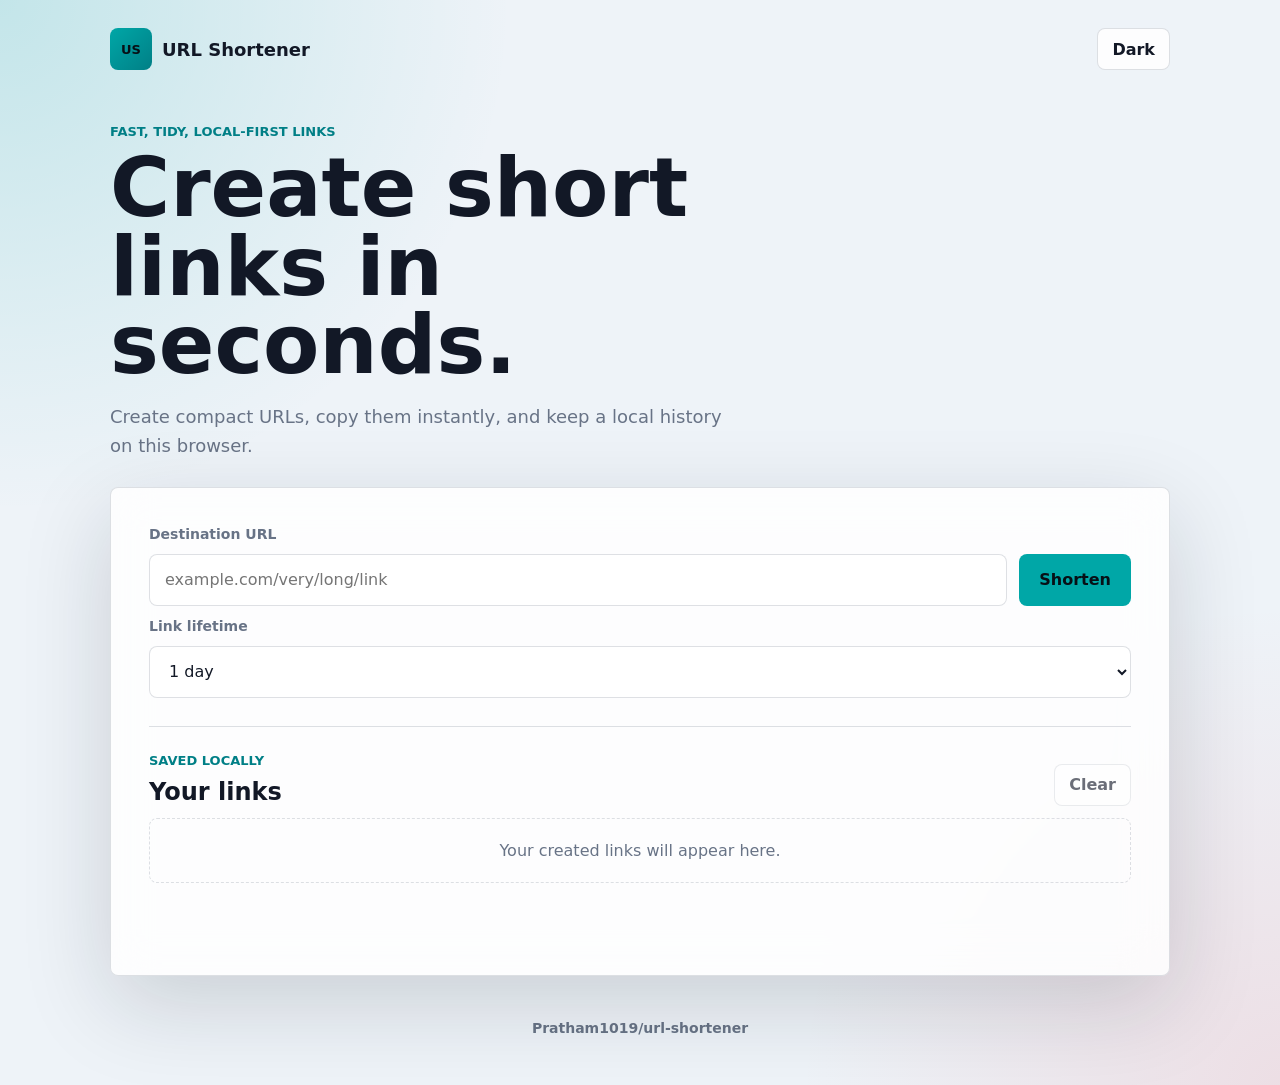
<file: frontend/index.html>
<!DOCTYPE html>
<html lang="en">

<head>
  <meta charset="UTF-8">
  <meta name="viewport" content="width=device-width, initial-scale=1.0">
  <title>URL Shortener</title>
  <link rel="stylesheet" href="styles.css">
</head>

<body>
  <main class="shell">
    <section class="hero">
      <header class="topbar">
        <a class="brand" href="index.html" aria-label="URL Shortener home">
          <span class="brand-mark">US</span>
          <span>URL Shortener</span>
        </a>

        <button class="theme-toggle" id="theme-toggle" type="button" aria-label="Toggle color mode">
          <span id="theme-label">Dark</span>
        </button>
      </header>

      <div class="intro">
        <p class="eyebrow">Fast, tidy, local-first links</p>
        <h1>Create short links in seconds.</h1>
        <p class="intro-copy">Create compact URLs, copy them instantly, and keep a local history on this browser.</p>
      </div>
    </section>

    <section class="workspace">
      <form id="shorten-form" class="creator">
        <label for="long-url">Destination URL</label>
        <div class="input-row">
          <input id="long-url" name="url" type="text" inputmode="url" placeholder="example.com/very/long/link" required>
          <button type="submit" id="submit-button">Shorten</button>
        </div>

        <label for="duration">Link lifetime</label>
        <select id="duration" name="duration">
          <option value="3600">1 hour</option>
          <option value="86400" selected>1 day</option>
          <option value="604800">7 days</option>
          <option value="2592000">30 days</option>
          <option value="31536000">1 year</option>
        </select>
      </form>

      <section id="result" class="result" hidden>
        <span>New short link</span>
        <div class="result-row">
          <a id="short-url" href="#" target="_blank" rel="noreferrer"></a>
          <button type="button" id="copy-button">Copy</button>
        </div>
      </section>

      <section class="history">
        <div class="section-head">
          <div>
            <p class="eyebrow">Saved locally</p>
            <h2>Your links</h2>
          </div>
          <button type="button" class="ghost-button" id="clear-history">Clear</button>
        </div>

        <div id="empty-state" class="empty-state">
          Your created links will appear here.
        </div>

        <ul id="link-list" class="link-list" aria-label="Created short links"></ul>
      </section>

      <p id="message" class="message" role="status" aria-live="polite"></p>
    </section>

    <footer class="footer">
      <a href="https://github.com/Pratham1019/url-shortener" target="_blank" rel="noreferrer">
        Pratham1019/url-shortener
      </a>
    </footer>
  </main>

  <script src="script.js"></script>
</body>

</html>
</file>
<file: frontend/styles.css>
:root {
  --bg: #eef3f8;
  --panel: rgba(255, 255, 255, 0.84);
  --panel-strong: #ffffff;
  --text: #121826;
  --muted: #687386;
  --line: rgba(104, 115, 134, 0.22);
  --accent: #00a7a7;
  --accent-strong: #007f86;
  --danger: #e14b5a;
  --success: #12866f;
  --shadow: 0 28px 90px rgba(18, 24, 38, 0.16);
}

[data-theme="dark"] {
  --bg: #0e1118;
  --panel: rgba(23, 28, 39, 0.86);
  --panel-strong: #171c27;
  --text: #f4f7fb;
  --muted: #a8b3c4;
  --line: rgba(168, 179, 196, 0.22);
  --accent: #2dd4bf;
  --accent-strong: #5eead4;
  --danger: #fb7185;
  --success: #4ade80;
  --shadow: 0 32px 100px rgba(0, 0, 0, 0.38);
}

* {
  box-sizing: border-box;
}

body {
  margin: 0;
  min-height: 100vh;
  font-family: Inter, ui-sans-serif, system-ui, -apple-system, BlinkMacSystemFont, "Segoe UI", sans-serif;
  color: var(--text);
  background:
    radial-gradient(circle at top left, rgba(0, 167, 167, 0.18), transparent 32rem),
    radial-gradient(circle at bottom right, rgba(225, 75, 90, 0.12), transparent 30rem),
    var(--bg);
}

button,
input,
select {
  font: inherit;
}

button,
a {
  -webkit-tap-highlight-color: transparent;
}

.shell {
  width: min(1060px, calc(100% - 32px));
  min-height: 100vh;
  margin: 0 auto;
  padding: 28px 0 48px;
}

.hero {
  min-height: 280px;
  display: grid;
  align-content: space-between;
}

.topbar,
.section-head,
.brand,
.result-row,
.input-row {
  display: flex;
  align-items: center;
}

.topbar,
.section-head {
  justify-content: space-between;
  gap: 16px;
}

.section-head {
  align-items: flex-end;
}

.section-head > div {
  min-width: 0;
}

.brand {
  gap: 10px;
  color: var(--text);
  font-size: 18px;
  font-weight: 800;
  text-decoration: none;
}

.brand-mark {
  width: 42px;
  height: 42px;
  display: grid;
  place-items: center;
  border-radius: 8px;
  background: linear-gradient(135deg, var(--accent), var(--accent-strong));
  color: #071016;
  font-size: 13px;
  font-weight: 900;
}

.theme-toggle,
.ghost-button {
  min-height: 42px;
  border: 1px solid var(--line);
  border-radius: 8px;
  background: var(--panel);
  color: var(--text);
  padding: 0 14px;
  cursor: pointer;
}

.intro {
  max-width: 760px;
  padding: 54px 0 26px;
}

.eyebrow {
  margin: 0 0 10px;
  color: var(--accent-strong);
  font-size: 13px;
  font-weight: 900;
  letter-spacing: 0;
  text-transform: uppercase;
}

h1,
h2,
p {
  margin: 0;
}

h1 {
  max-width: 760px;
  font-size: clamp(42px, 7vw, 82px);
  line-height: 0.96;
  letter-spacing: 0;
}

h2 {
  font-size: 24px;
  letter-spacing: 0;
}

.intro-copy {
  max-width: 620px;
  margin-top: 18px;
  color: var(--muted);
  font-size: 18px;
  line-height: 1.6;
}

.workspace,
.not-found-card {
  border: 1px solid var(--line);
  border-radius: 8px;
  background: var(--panel);
  box-shadow: var(--shadow);
  backdrop-filter: blur(22px);
}

.workspace {
  padding: clamp(20px, 4vw, 38px);
}

.creator,
.history {
  display: grid;
  gap: 12px;
}

.creator label {
  color: var(--muted);
  font-size: 14px;
  font-weight: 800;
}

.input-row,
.result-row {
  gap: 12px;
}

.input-row input,
.result-row a {
  flex: 1;
  min-width: 0;
}

input,
select,
.result-row a {
  min-height: 52px;
  width: 100%;
  border: 1px solid var(--line);
  border-radius: 8px;
  background: var(--panel-strong);
  color: var(--text);
  outline: none;
  padding: 0 15px;
}

input:focus,
select:focus {
  border-color: var(--accent);
  box-shadow: 0 0 0 4px rgba(45, 212, 191, 0.18);
}

button,
.home-link {
  min-height: 52px;
  border: 0;
  border-radius: 8px;
  background: var(--accent);
  color: #071016;
  font-weight: 900;
  padding: 0 20px;
  cursor: pointer;
  text-decoration: none;
}

button:disabled {
  cursor: not-allowed;
  opacity: 0.62;
}

@media (hover: hover) and (pointer: fine) {
  button:hover,
  .home-link:hover {
    background: var(--accent-strong);
  }
}

[data-input="touch"] button:hover,
[data-input="touch"] .home-link:hover {
  background: var(--accent);
}

[data-input="touch"] .theme-toggle:hover,
[data-input="touch"] .ghost-button:hover {
  background: var(--panel);
}

[data-input="touch"] .danger-button:hover {
  background: var(--danger);
}

@media (hover: none) {
  button:hover,
  .home-link:hover {
    background: var(--accent);
  }

  .theme-toggle:hover,
  .ghost-button:hover {
    background: var(--panel);
  }

  .danger-button:hover {
    background: var(--danger);
  }
}

.result,
.history {
  margin-top: 28px;
  padding-top: 26px;
  border-top: 1px solid var(--line);
}

.result {
  display: grid;
  gap: 10px;
}

.result[hidden] {
  display: none;
}

.result span {
  color: var(--muted);
  font-size: 14px;
  font-weight: 800;
}

.result-row a {
  display: flex;
  align-items: center;
  color: var(--accent-strong);
  overflow-wrap: anywhere;
  text-decoration: none;
}

.link-list {
  display: grid;
  gap: 10px;
  margin: 0;
  padding: 0;
  list-style: none;
}

.link-card {
  display: grid;
  gap: 10px;
  border: 1px solid var(--line);
  border-radius: 8px;
  background: var(--panel-strong);
  padding: 14px;
}

.link-card a {
  color: var(--accent-strong);
  font-weight: 800;
  overflow-wrap: anywhere;
  text-decoration: none;
}

.link-meta {
  display: flex;
  flex-wrap: wrap;
  gap: 8px 14px;
  color: var(--muted);
  font-size: 13px;
}

.link-meta span {
  min-width: 0;
  overflow-wrap: anywhere;
}

.link-actions {
  display: flex;
  flex-wrap: wrap;
  gap: 8px;
}

.small-button {
  min-height: 38px;
  padding: 0 12px;
}

.danger-button {
  background: var(--danger);
  color: #fff;
}

.empty-state {
  border: 1px dashed var(--line);
  border-radius: 8px;
  color: var(--muted);
  padding: 22px;
  text-align: center;
}

.message {
  min-height: 24px;
  margin: 18px 0 0;
  color: var(--muted);
  font-weight: 800;
}

.message.success {
  color: var(--success);
}

.message.error {
  color: var(--danger);
}

.footer {
  padding: 42px 0 0;
  text-align: center;
}

.footer a {
  color: var(--muted);
  font-size: 14px;
  font-weight: 800;
  text-decoration: none;
}

.footer a:hover {
  color: var(--accent-strong);
}

.not-found-page {
  width: min(720px, calc(100% - 32px));
  min-height: 100vh;
  margin: 0 auto;
  display: grid;
  place-items: center;
}

.not-found-card {
  width: 100%;
  display: grid;
  gap: 34px;
  padding: clamp(26px, 5vw, 46px);
}

.home-link {
  display: inline-flex;
  align-items: center;
  justify-content: center;
  width: fit-content;
}

@media (max-width: 720px) {

  .shell {
    width: min(1060px, calc(100% - 20px));
    padding-top: 18px;
  }

  .hero {
    min-height: 240px;
  }

  .topbar {
    align-items: center;
    gap: 10px;
  }

  .brand {
    min-width: 0;
    font-size: 16px;
  }

  .brand span:last-child {
    overflow: hidden;
    text-overflow: ellipsis;
    white-space: nowrap;
  }

  .brand-mark {
    width: 38px;
    height: 38px;
    flex: 0 0 auto;
  }

  .theme-toggle,
  .ghost-button {
    width: auto;
    min-height: 38px;
    flex: 0 0 auto;
    padding: 0 12px;
  }

  .intro {
    padding: 38px 0 22px;
  }

  h1 {
    font-size: clamp(38px, 12vw, 54px);
  }

  .section-head {
    align-items: center;
    gap: 12px;
  }

  .input-row,
  .result-row {
    flex-direction: column;
    align-items: stretch;
  }

  .input-row button,
  .result-row button,
  .home-link {
    width: 100%;
  }

  .link-actions {
    display: grid;
    grid-template-columns: 1fr 1fr;
  }

  .link-actions button {
    width: 100%;
  }
}
</file>
